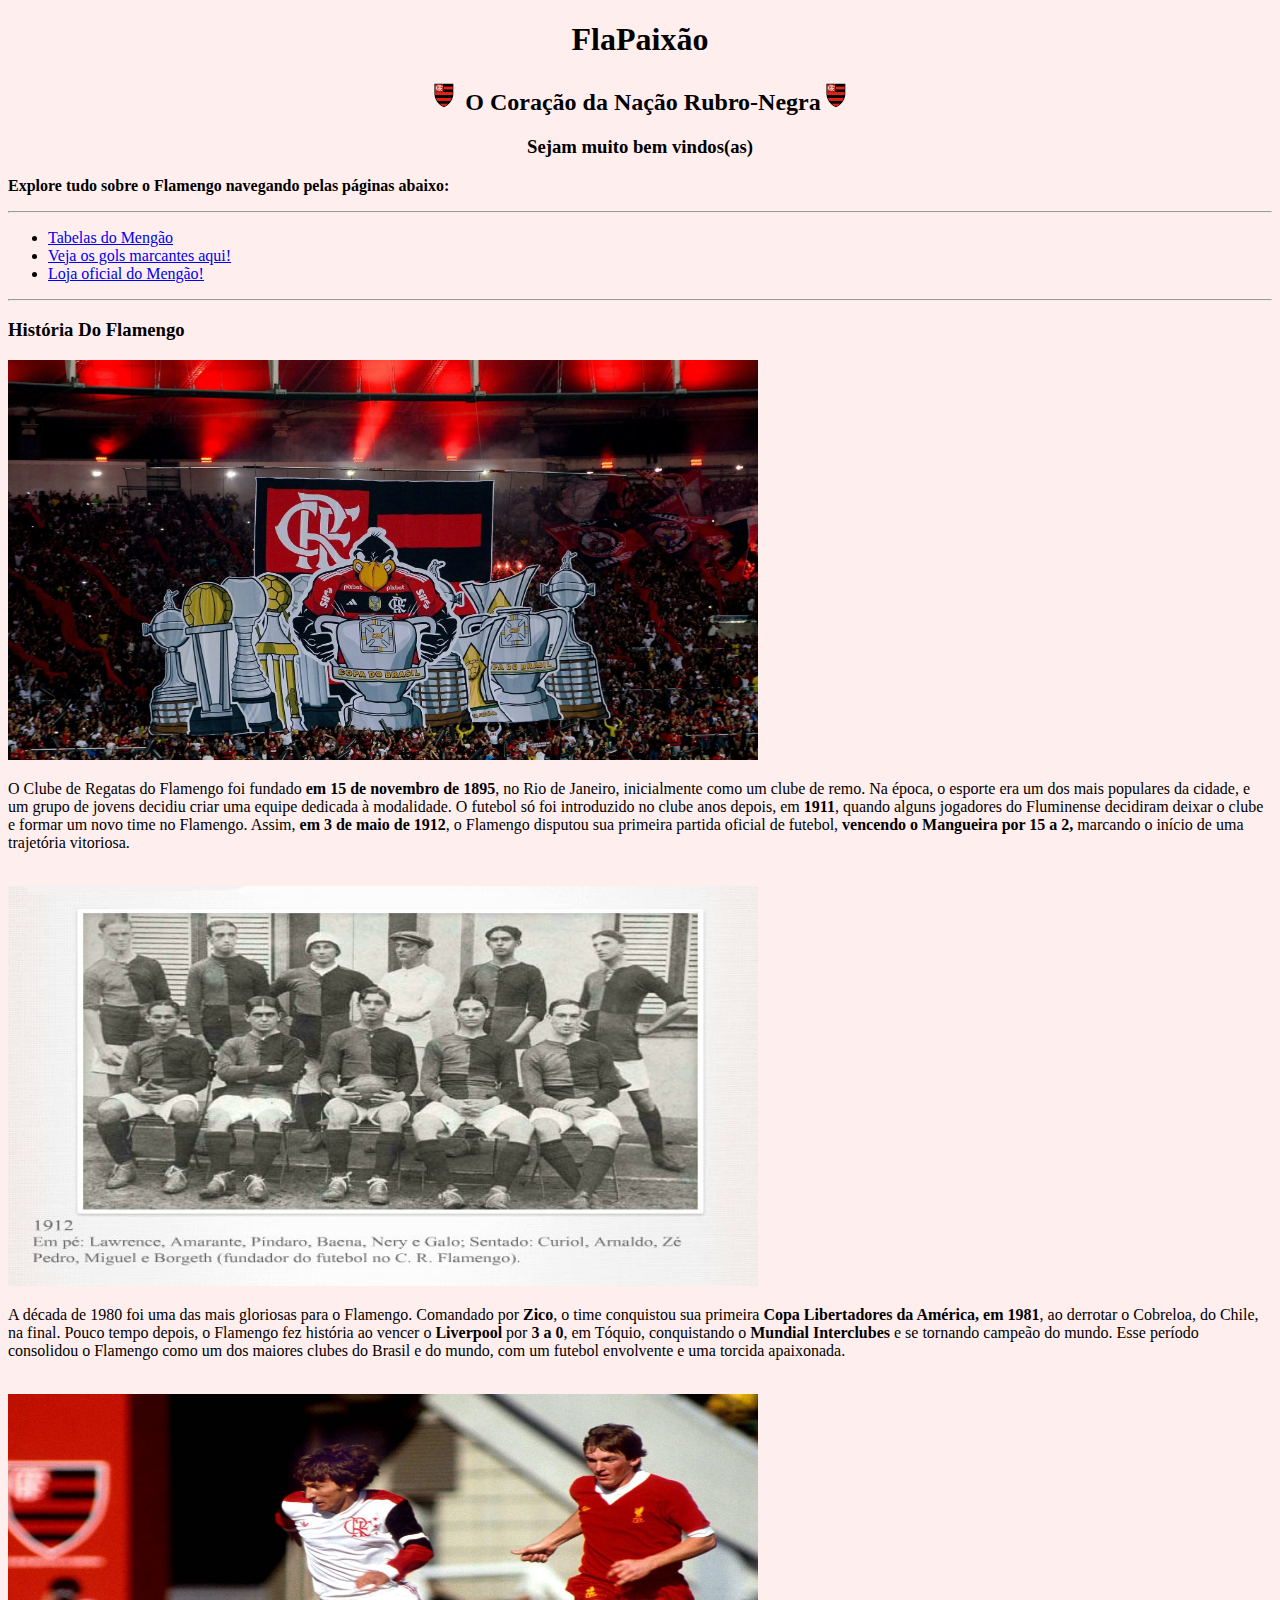
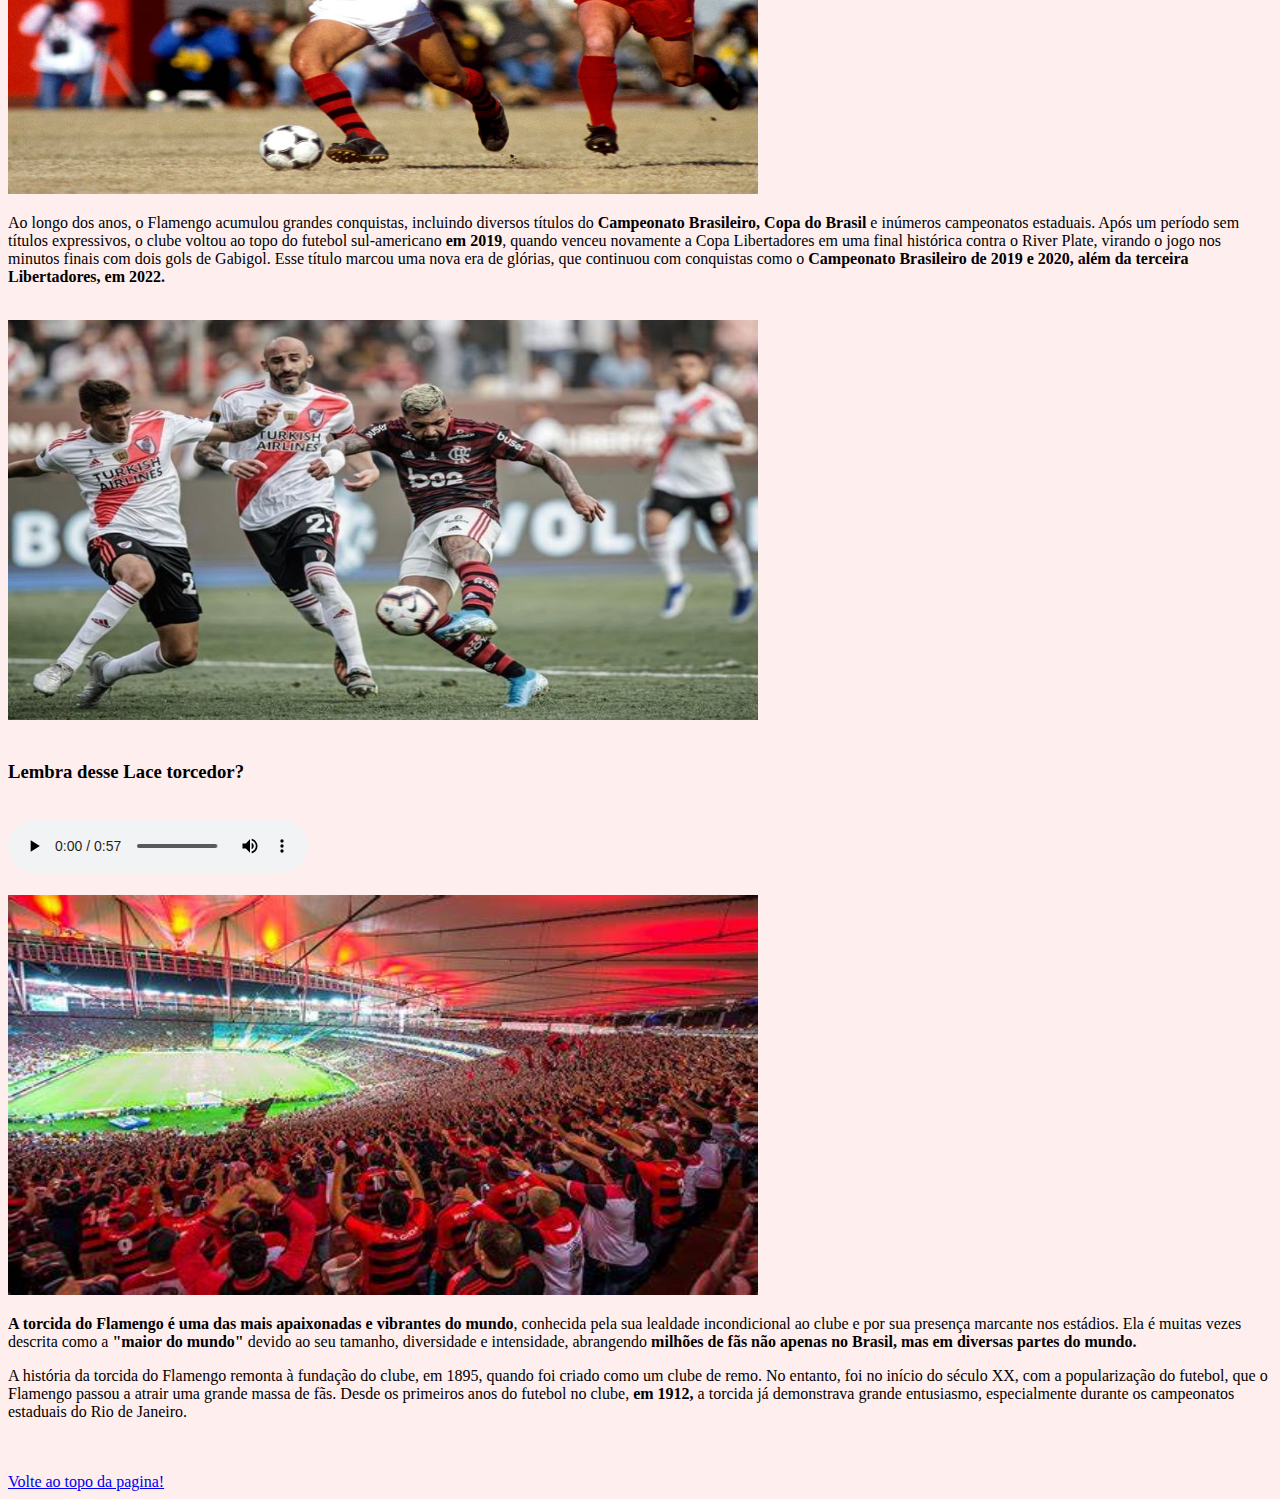
<file: Atividade 2/index.html>
<!DOCTYPE html>
<html lang="pt-br">
<head>

    <meta charset="UTF-8">
    <meta name="viewport" content="width=device-width, initial-scale=1.0">
   <title>FlaPaixão</title>
</head>

    <body style="background-color: rgb(255, 238, 238);">
        
<!--ANCORA-->
       <p id="topo"></p>
        <h1 align="center"> FlaPaixão    </h1>

        <h2 align="center" ><img src="icones/escudotst.png"width="30"> O Coração da Nação Rubro-Negra<img src="icones/escudotst.png"width="30"></h2>

            <h3 align="center" >Sejam muito bem vindos(as)</h3>

                <p ><b>Explore tudo sobre o Flamengo navegando pelas páginas abaixo:</b></p>

           

           <hr>
                <ul>

                <li><a href="Páginas/tabelas.html" >Tabelas do Mengão</a></li>
                <li>    <a href="Páginas/gols.html">Veja os gols marcantes aqui!</a></li>
                <li><a href="https://loja.flamengo.com.br/" target="_blank">Loja oficial do Mengão!</a></li>
                



            </ul>
                
           
            <hr>    

            <h3>História Do Flamengo</h3>
        <img src="imgts/mengudo.testes.webp" width="750" height="400">

            
            <p>O Clube de Regatas do Flamengo foi fundado <b>em 15 de novembro de 1895</b>, no Rio de Janeiro, inicialmente como um clube de remo. Na época, o esporte era um dos mais populares da cidade, e um grupo de jovens decidiu criar uma equipe dedicada à modalidade. O futebol só foi introduzido no clube anos depois, em <b>1911</b>, quando alguns jogadores do Fluminense decidiram deixar o clube e formar um novo time no Flamengo. Assim, <b>em 3 de maio de 1912</b>, o Flamengo disputou sua primeira partida oficial de futebol,<b> vencendo o Mangueira por 15 a 2,</b> marcando o início de uma trajetória vitoriosa.</p><br>

            <img src="imgts/crf.jpg" width="750" height="400" >

            <p>A década de 1980 foi uma das mais gloriosas para o Flamengo. Comandado por <strong>Zico</strong>, o time conquistou sua primeira <strong>Copa Libertadores da América, em 1981</strong>, ao derrotar o Cobreloa, do Chile, na final. Pouco tempo depois, o Flamengo fez história ao vencer o <b>Liverpool</b> por <b>3 a 0</b>, em Tóquio, conquistando o <b>Mundial Interclubes</b> e se tornando campeão do mundo. Esse período consolidou o Flamengo como um dos maiores clubes do Brasil e do mundo, com um futebol envolvente e uma torcida apaixonada.</p> <br>
            <img src="imgts/mundial81.jpg"width='750'height='400' >


            <p>Ao longo dos anos, o Flamengo acumulou grandes conquistas, incluindo diversos títulos do <b>Campeonato Brasileiro, Copa do Brasil</b> e inúmeros campeonatos estaduais. Após um período sem títulos expressivos, o clube voltou ao topo do futebol sul-americano <b>em 2019</b>, quando venceu novamente a <b></b>Copa Libertadores</b> em uma final histórica contra o River Plate, virando o jogo nos minutos finais com dois gols de Gabigol. Esse título marcou uma nova era de glórias, que continuou com conquistas como o <b>Campeonato Brasileiro de 2019 e 2020, além da terceira Libertadores, em 2022.</b></p><br>

            <img src="imgts/gabigol.jpg" width="750" height="400" > <br>

            <br>
            
<h3>Lembra desse Lace torcedor?</h3>
<br>
            <audio controls >
                <source src="audio/virada.mp3" type="audio/mpeg">

            </audio>
    <br>
    <br>

    <img src="imgts/torcida.jpg" width="750" height="400" > <br>

    <p><b>A torcida do Flamengo é uma das mais apaixonadas e vibrantes do mundo</b>, conhecida pela sua lealdade incondicional ao clube e por sua presença marcante nos estádios. Ela é muitas vezes descrita como a <b>"maior do mundo"</b> devido ao seu tamanho, diversidade e intensidade, abrangendo <strong>milhões de fãs não apenas no Brasil, mas em diversas partes do mundo.</strong><br></p>

        <p>A história da torcida do Flamengo remonta à fundação do clube, em 1895, quando foi criado como um clube de remo. No entanto, foi no início do século XX, com a popularização do futebol, que o Flamengo passou a atrair uma grande massa de fãs. Desde os primeiros anos do futebol no clube, <b>em 1912,</b> a torcida já demonstrava grande entusiasmo, especialmente durante os campeonatos estaduais do Rio de Janeiro.</p>

        <br>
        <br>

<!--ANCORA-->

            <a href="#topo">Volte ao topo da pagina!</a>
            
            
            
         

          




        </body>

            
                        
                
                
















    
</html>
</file>
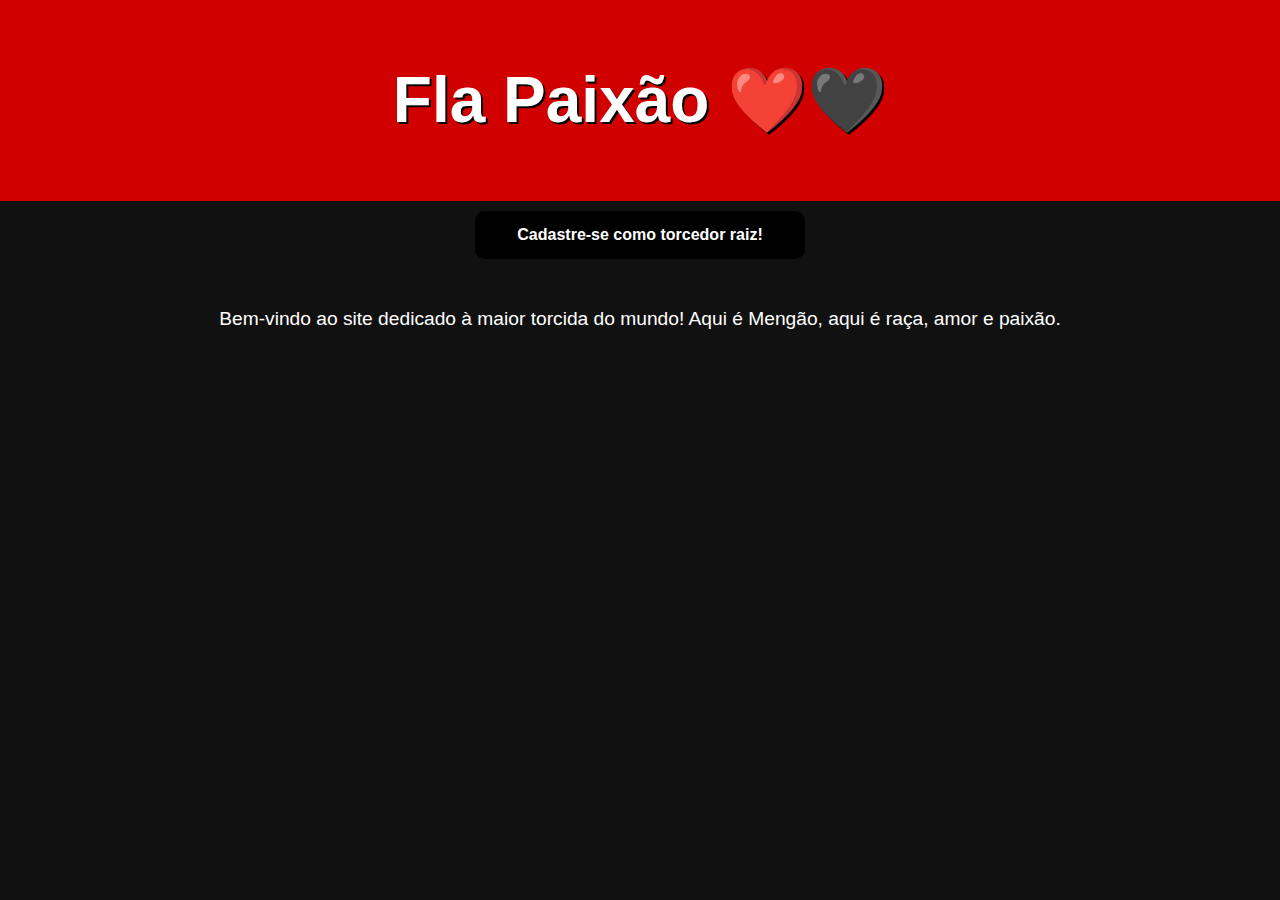
<file: Atividade 3/index.html>
<!DOCTYPE html>
<html lang="pt-br">
<head>
  <meta charset="UTF-8" />
  <title>Fla Paixão</title>
  <link rel="stylesheet" href="style.css" />
</head>
<body>
  <header>
    <h1>Fla Paixão ❤️🖤</h1>
  </header>

  <nav>
    <a href="formulario.html">Cadastre-se como torcedor raiz!</a>
  </nav>

  <section>
    <p>Bem-vindo ao site dedicado à maior torcida do mundo! Aqui é Mengão, aqui é raça, amor e paixão.</p>
  </section>
</body>
</html>
</file>
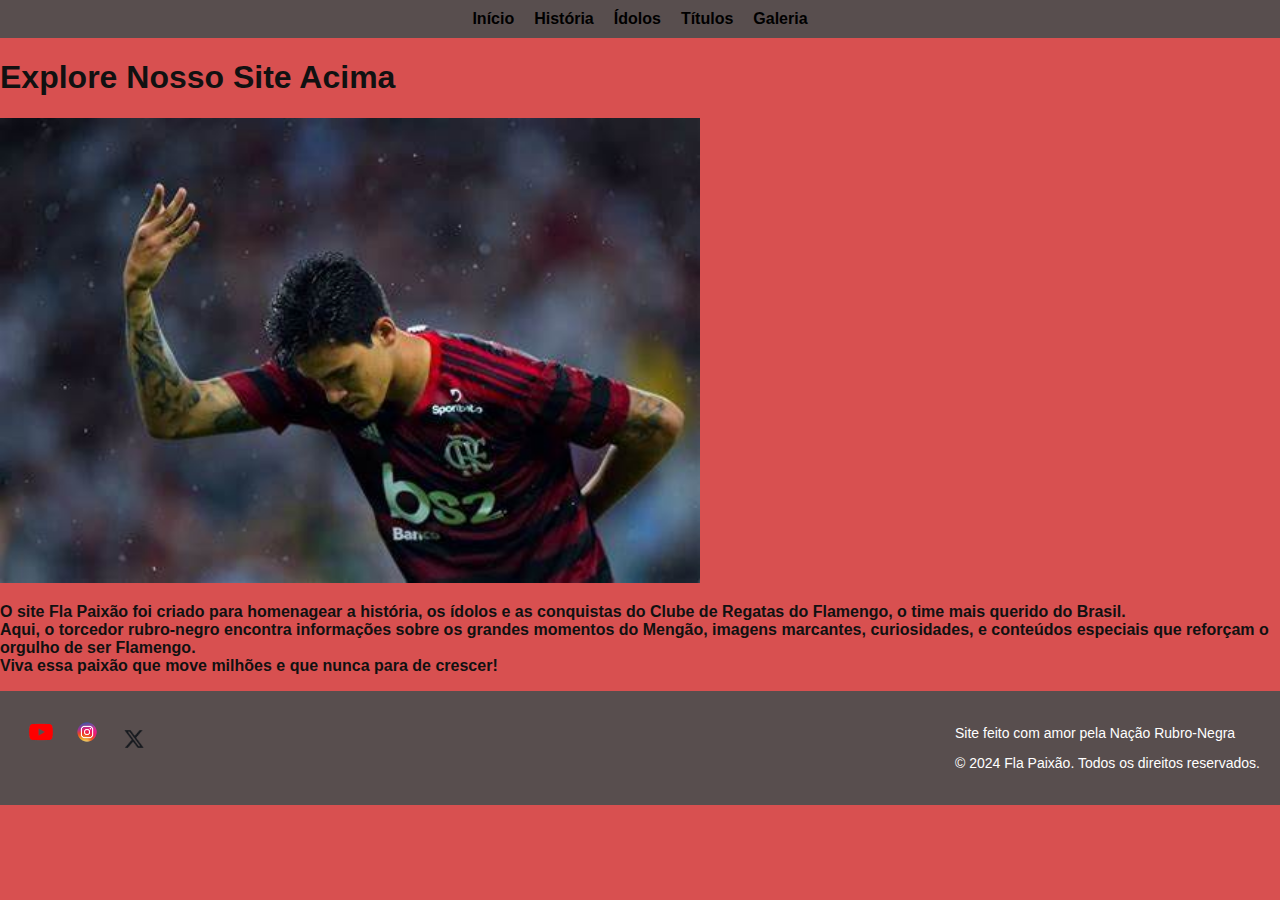
<file: Atividade 4/index.html>
<!DOCTYPE html>
<html lang="pt-BR">
<head>
    <meta charset="UTF-8">
    <meta name="viewport" content="width=device-width, initial-scale=1.0">
    <title>Fla Paixão – Orgulho Rubro-Negro</title>
    <link rel="stylesheet" href="style.css">
    
</head>
<body>
    <header>
        <nav>
            <ul>
                <li><a href="index.html">Início</a></li>
                <li><a href="pag1.html">História</a></li>
                <li><a href="pag2.html">Ídolos</a></li>
                <li><a href="pag3.html">Títulos</a></li>
                <li><a href="pag4.html">Galeria</a></li>
            </ul>
        </nav>
    </header>
    <h1 >Explore Nosso Site Acima</h1>
    <main>
        <section class="banner">
            <!-- Substitua pela imagem principal do Flamengo -->
            <img  src="img/pedro.jpg" width="700" alt="Torcida do Flamengo">
        </section>
    </main>
    <p class=><B>O site Fla Paixão foi criado para homenagear a história, os ídolos e as conquistas do Clube de Regatas do Flamengo, o time mais querido do Brasil.<br> Aqui, o torcedor rubro-negro encontra informações sobre os grandes momentos do Mengão, imagens marcantes, curiosidades, e conteúdos especiais que reforçam o orgulho de ser Flamengo.<br> Viva essa paixão que move milhões e que nunca para de crescer!</B></p>

    

    <footer>
        <div class="social-icons">
            <a href="https://youtube.com/@flamengo?si=WYhWL9W-XgJPuCef"><img src="icon/iconyt.png" width="20" alt="YouTube"></a>

            <a href="https://www.instagram.com/flamengo?utm_source=ig_web_button_share_sheet&igsh=ZDNlZDc0MzIxNw=="><img src="icon/instasf.webp"width="20" alt="Instagram"></a>

            <a href="https://x.com/Flamengo"><img src="icon/iconX.png" width="20" alt="Twitter"></a>
        
        </div>
        <div class="info">
            <p>Site feito com amor pela Nação Rubro-Negra</p>
            <p>&copy; 2024 Fla Paixão. Todos os direitos reservados.</p>
        </div>
    </footer>
</body>
</html>
</file>
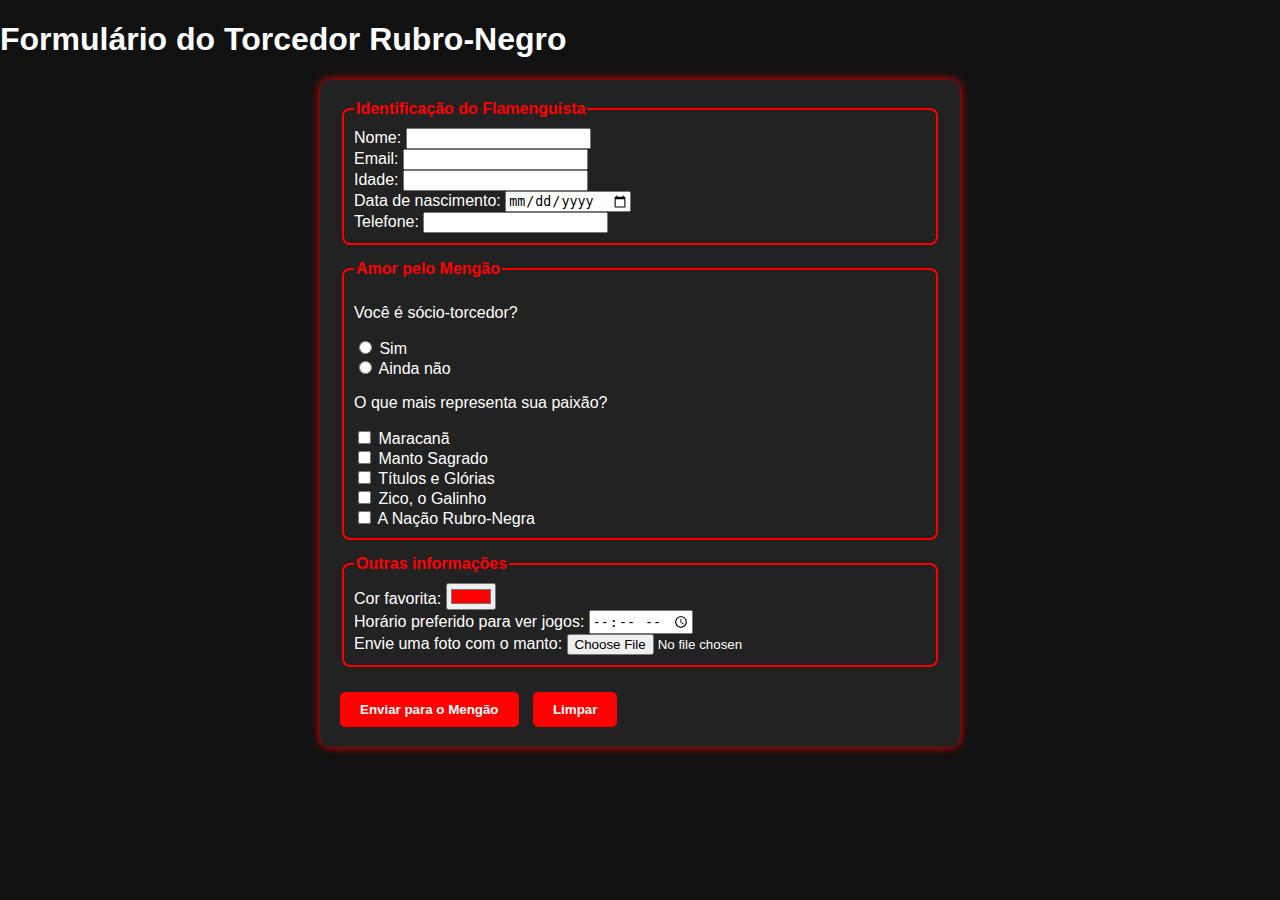
<file: Atividade 3/formulario.html>
<!DOCTYPE html>
<html lang="pt-br">
<head>
  <meta charset="UTF-8" />
  <title>Cadastro Rubro-Negro</title>
  <link rel="stylesheet" href="style.css" />
</head>
<body>
  <h1>Formulário do Torcedor Rubro-Negro</h1>
  <form action="#" method="post">
    <fieldset>
      <legend>Identificação do Flamenguista</legend>

      <label>Nome: <input type="text" name="nome" required /></label><br />
      <label>Email: <input type="email" name="email" required /></label><br />
      <label>Idade: <input type="number" name="idade" min="0" /></label><br />
      <label>Data de nascimento: <input type="date" name="data_nascimento" /></label><br />
      <label>Telefone: <input type="tel" name="telefone" /></label><br />
    </fieldset>

    <fieldset>
      <legend>Amor pelo Mengão</legend>

      <p>Você é sócio-torcedor?</p>
      <label><input type="radio" name="socio" value="sim" required /> Sim</label><br />
      <label><input type="radio" name="socio" value="nao" /> Ainda não</label><br />

      <p>O que mais representa sua paixão?</p>
      <label><input type="checkbox" name="paixao" value="maracana" required /> Maracanã</label><br />
      <label><input type="checkbox" name="paixao" value="mantofla" /> Manto Sagrado</label><br />
      <label><input type="checkbox" name="paixao" value="titulos" /> Títulos e Glórias</label><br />
      <label><input type="checkbox" name="paixao" value="zico" /> Zico, o Galinho</label><br />
      <label><input type="checkbox" name="paixao" value="nacao" /> A Nação Rubro-Negra</label><br />
    </fieldset>

    <fieldset>
      <legend>Outras informações</legend>

      <label>Cor favorita: <input type="color" name="cor" value="#ff0000" /></label><br />
      <label>Horário preferido para ver jogos: <input type="time" name="horario" /></label><br />
      <label>Envie uma foto com o manto: <input type="file" name="foto" /></label><br />
    </fieldset>

    <input type="submit" value="Enviar para o Mengão" />
    <input type="reset" value="Limpar" />
  </form>
</body>
</html>
</file>
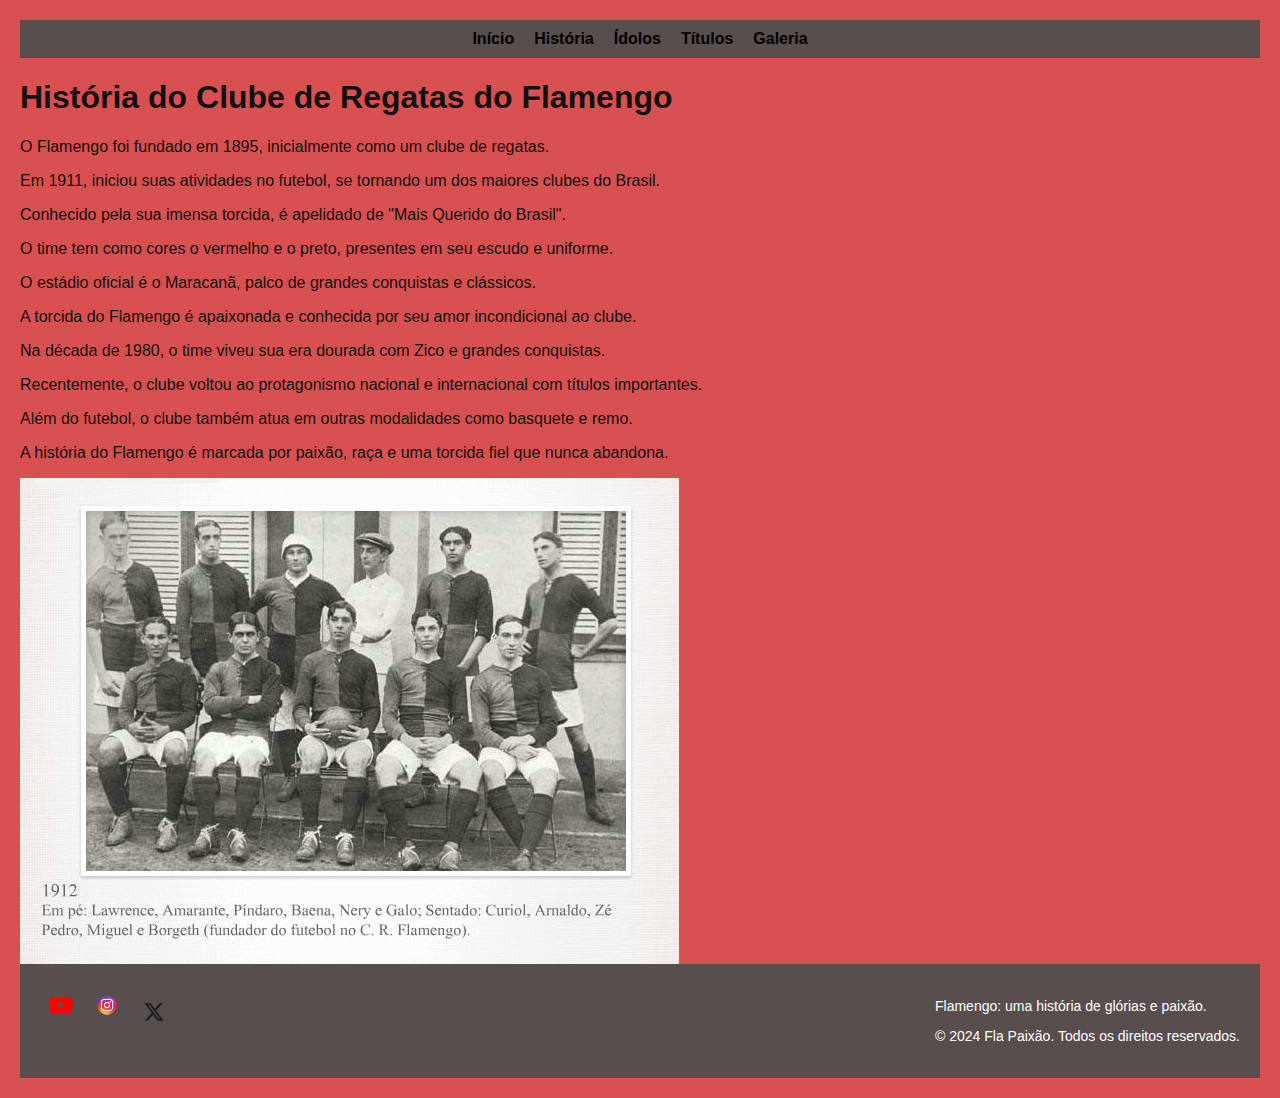
<file: Atividade 4/pag1.html>
<!DOCTYPE html>
<html lang="pt-BR">
<head>
    <meta charset="UTF-8">
    <meta name="viewport" content="width=device-width, initial-scale=1.0">
    <title>História - Fla Paixão</title>
    <link rel="stylesheet" href="style.css">
</head>
<body class="pagina1">
    <header>
        <nav>
            <ul>
                <li><a href="index.html">Início</a></li>
                <li><a href="pag1.html">História</a></li>
                <li><a href="pag2.html">Ídolos</a></li>
                <li><a href="pag3.html">Títulos</a></li>
                <li><a href="pag4.html">Galeria</a></li>
            </ul>
        </nav>
    </header>

    <main>
        <h1>História do Clube de Regatas do Flamengo</h1>
        <p>O Flamengo foi fundado em 1895, inicialmente como um clube de regatas.</p>
        <p>Em 1911, iniciou suas atividades no futebol, se tornando um dos maiores clubes do Brasil.</p>
        <p>Conhecido pela sua imensa torcida, é apelidado de "Mais Querido do Brasil".</p>
        <p>O time tem como cores o vermelho e o preto, presentes em seu escudo e uniforme.</p>
        <p>O estádio oficial é o Maracanã, palco de grandes conquistas e clássicos.</p>
        <p>A torcida do Flamengo é apaixonada e conhecida por seu amor incondicional ao clube.</p>
        <p>Na década de 1980, o time viveu sua era dourada com Zico e grandes conquistas.</p>
        <p>Recentemente, o clube voltou ao protagonismo nacional e internacional com títulos importantes.</p>
        <p>Além do futebol, o clube também atua em outras modalidades como basquete e remo.</p>
        <p>A história do Flamengo é marcada por paixão, raça e uma torcida fiel que nunca abandona.</p>
        
        <img src="img/crf.jpg" align="center" >
    </main>

    <footer>
        <div class="social-icons">
            <a href="https://youtube.com/@flamengo?si=WYhWL9W-XgJPuCef"><img src="icon/iconyt.png" alt="YouTube"></a>

            <a href="https://www.instagram.com/flamengo?utm_source=ig_web_button_share_sheet&igsh=ZDNlZDc0MzIxNw=="><img src="icon/instasf.webp" alt="Instagram"></a>

            <a href="https://x.com/Flamengo"><img src="icon/iconX.png" alt="Twitter"></a>
            
        </div>
        <div class="info">
            <p>Flamengo: uma história de glórias e paixão.</p>
            <p>&copy; 2024 Fla Paixão. Todos os direitos reservados.</p>
        </div>
    </footer>
</body>
</html>
</file>
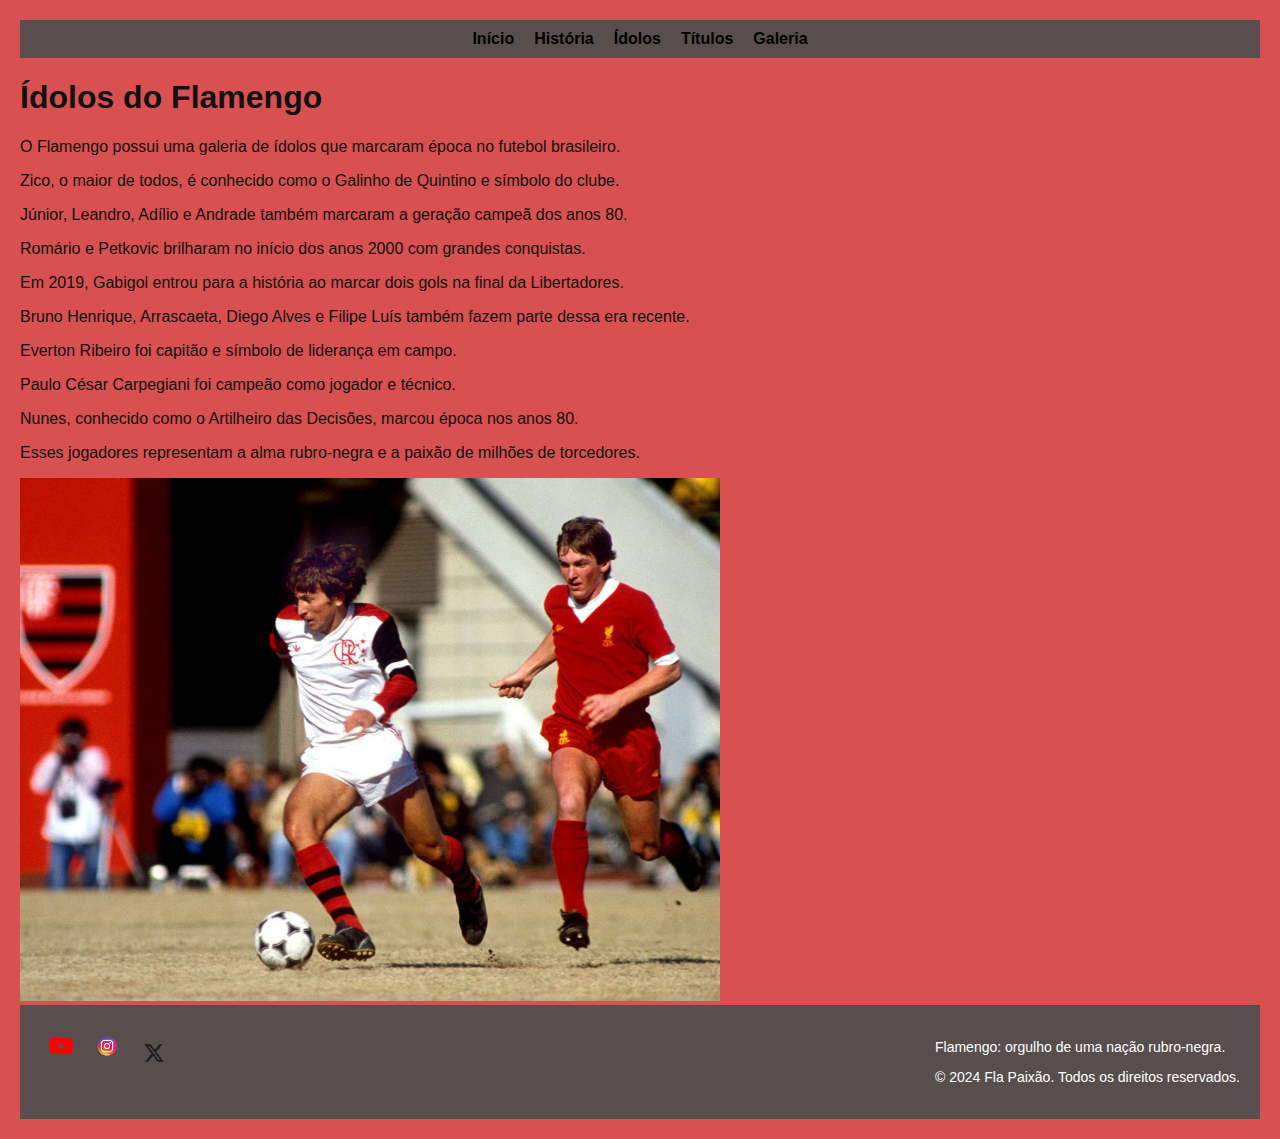
<file: Atividade 4/pag2.html>
<!-- Arquivo: pagina2.html -->
<!DOCTYPE html>
<html lang="pt-BR">
<head>
    <meta charset="UTF-8">
    <meta name="viewport" content="width=device-width, initial-scale=1.0">
    <title>Ídolos - Fla Paixão</title>
    <link rel="stylesheet" href="style.css">
</head>
<body class="pagina2">
    <header>
        <nav>
            <ul>
                <li><a href="index.html">Início</a></li>
                <li><a href="pag1.html">História</a></li>
                <li><a href="pag2.html">Ídolos</a></li>
                <li><a href="pag3.html">Títulos</a></li>
                <li><a href="pag4.html">Galeria</a></li>
            </ul>
        </nav>
    </header>

    <main>
        <h1>Ídolos do Flamengo</h1>
        <p>O Flamengo possui uma galeria de ídolos que marcaram época no futebol brasileiro.</p>
        <p>Zico, o maior de todos, é conhecido como o Galinho de Quintino e símbolo do clube.</p>
        <p>Júnior, Leandro, Adílio e Andrade também marcaram a geração campeã dos anos 80.</p>
        <p>Romário e Petkovic brilharam no início dos anos 2000 com grandes conquistas.</p>
        <p>Em 2019, Gabigol entrou para a história ao marcar dois gols na final da Libertadores.</p>
        <p>Bruno Henrique, Arrascaeta, Diego Alves e Filipe Luís também fazem parte dessa era recente.</p>
        <p>Everton Ribeiro foi capitão e símbolo de liderança em campo.</p>
        <p>Paulo César Carpegiani foi campeão como jogador e técnico.</p>
        <p>Nunes, conhecido como o Artilheiro das Decisões, marcou época nos anos 80.</p>
        <p>Esses jogadores representam a alma rubro-negra e a paixão de milhões de torcedores.</p>
        
        <img src='./img/mundial81.jpg'width="700px" alt="Ídolos do Flamengo">
    </main>

    <footer>
        <div class="social-icons">
            <a href="https://youtube.com/@flamengo?si=WYhWL9W-XgJPuCef"><img src="icon/iconyt.png" alt="YouTube"></a>

            <a href="https://www.instagram.com/flamengo?utm_source=ig_web_button_share_sheet&igsh=ZDNlZDc0MzIxNw=="><img src="icon/instasf.webp" alt="Instagram"></a>

            <a href="https://x.com/Flamengo"><img src="icon/iconX.png" alt="Twitter"></a>
            
        </div>
        <div class="info">
            <p>Flamengo: orgulho de uma nação rubro-negra.</p>
            <p>&copy; 2024 Fla Paixão. Todos os direitos reservados.</p>
        </div>
    </footer>
</body>
</html>
</file>
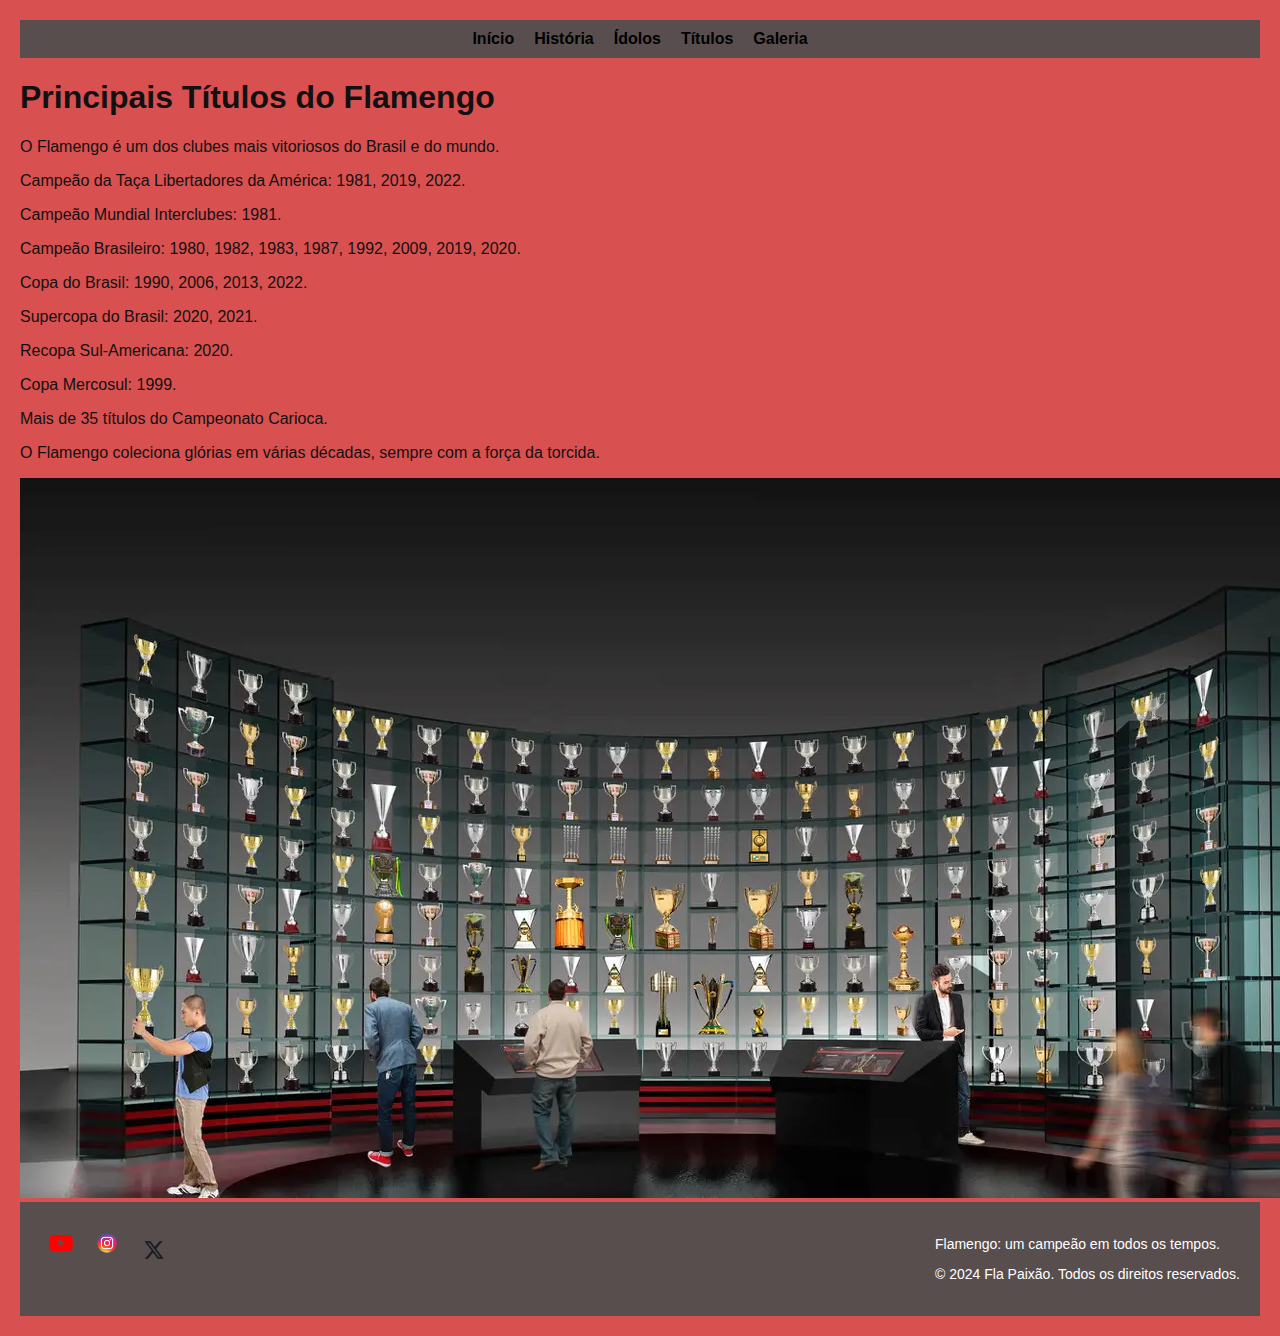
<file: Atividade 4/pag3.html>
<!DOCTYPE html>
<html lang="pt-BR">
<head>
    <meta charset="UTF-8">
    <meta name="viewport" content="width=device-width, initial-scale=1.0">
    <title>Títulos - Fla Paixão</title>
    <link rel="stylesheet" href="style.css">
</head>
<body class="pagina3">
    <header>
        <nav>
            <ul>
                <li><a href="index.html">Início</a></li>
                <li><a href="pag1.html">História</a></li>
                <li><a href="pag2.html">Ídolos</a></li>
                <li><a href="pag3.html">Títulos</a></li>
                <li><a href="pag4.html">Galeria</a></li>
            </ul>
        </nav>
    </header>

    <main>
        <h1>Principais Títulos do Flamengo</h1>
        <p>O Flamengo é um dos clubes mais vitoriosos do Brasil e do mundo.</p>
        <p>Campeão da Taça Libertadores da América: 1981, 2019, 2022.</p>
        <p>Campeão Mundial Interclubes: 1981.</p>
        <p>Campeão Brasileiro: 1980, 1982, 1983, 1987, 1992, 2009, 2019, 2020.</p>
        <p>Copa do Brasil: 1990, 2006, 2013, 2022.</p>
        <p>Supercopa do Brasil: 2020, 2021.</p>
        <p>Recopa Sul-Americana: 2020.</p>
        <p>Copa Mercosul: 1999.</p>
        <p>Mais de 35 títulos do Campeonato Carioca.</p>
        <p>O Flamengo coleciona glórias em várias décadas, sempre com a força da torcida.</p>
        <!-- Substitua por imagem de taças/troféus -->
        <img src="img/titulos.webp" alt="Troféus do Flamengo">
    </main>

    <footer>
        <div class="social-icons">
            <a href="https://youtube.com/@flamengo?si=ETKC7BQOTXDfQfBq"><img src="icon/iconyt.png" alt="YouTube"></a>

            <a href="https://www.instagram.com/flamengo?utm_source=ig_web_button_share_sheet&igsh=ZDNlZDc0MzIxNw=="
            ><img src="icon/instasf.webp" alt="Instagram"></a>

            <a href="https://x.com/Flamengo"><img src="icon/iconX.png" alt="Twitter"></a>
            
        </div>
        <div class="info">
            <p>Flamengo: um campeão em todos os tempos.</p>
            <p>&copy; 2024 Fla Paixão. Todos os direitos reservados.</p>
        </div>
    </footer>
</body>
</html>
</file>
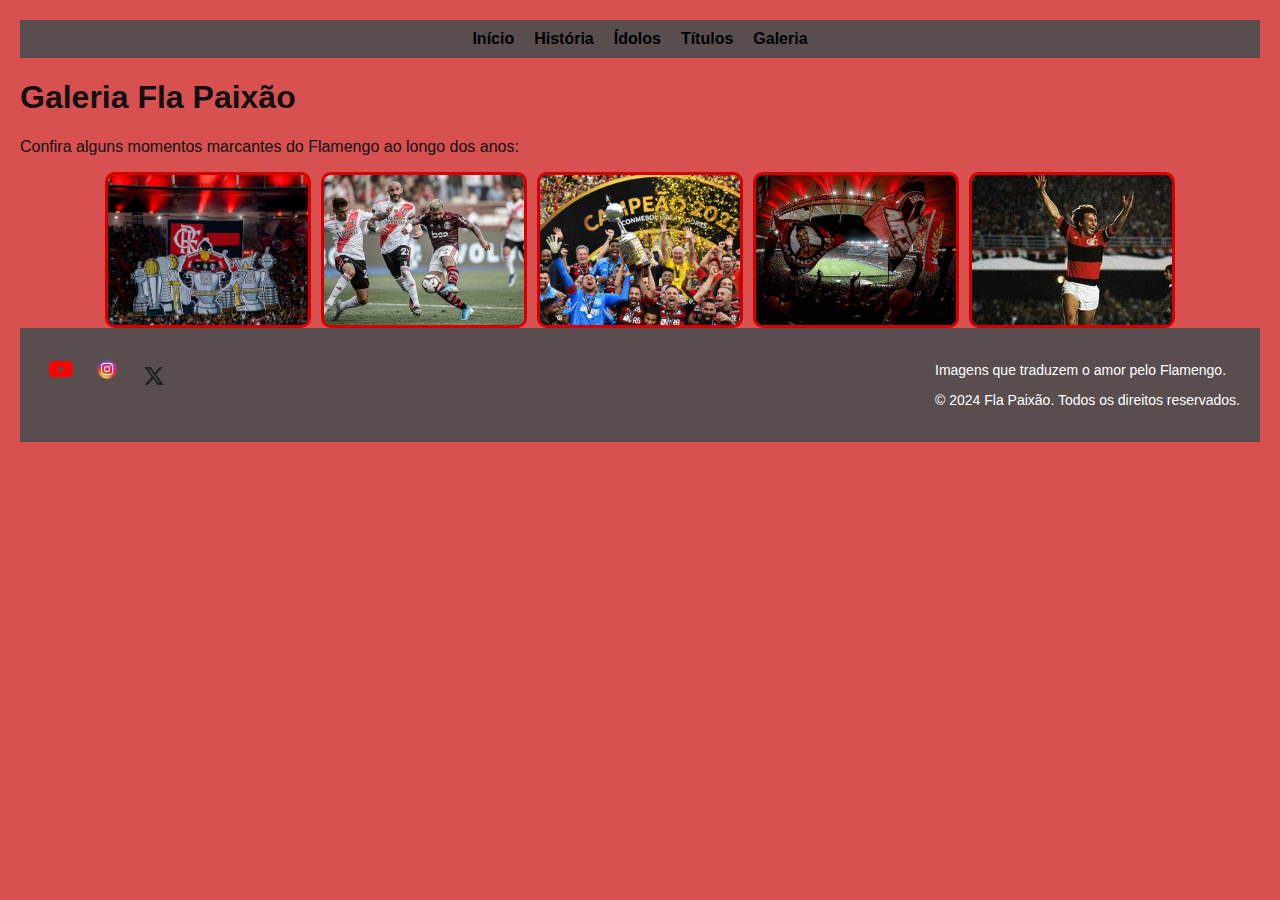
<file: Atividade 4/pag4.html>
<!DOCTYPE html>
<html lang="pt-BR">
<head>
    <meta charset="UTF-8">
    <meta name="viewport" content="width=device-width, initial-scale=1.0">
    <title>Galeria - Fla Paixão</title>
    <link rel="stylesheet" href="style.css">
</head>
<body class="pagina4">
    <header>
        <nav>
            <ul>
                <li><a href="index.html">Início</a></li>
                <li><a href="pag1.html">História</a></li>
                <li><a href="pag2.html">Ídolos</a></li>
                <li><a href="pag3.html">Títulos</a></li>
                <li><a href="pag4.html">Galeria</a></li>
            </ul>
        </nav>
    </header>

    <main>
        <h1>Galeria Fla Paixão</h1>
        <p>Confira alguns momentos marcantes do Flamengo ao longo dos anos:</p>

        <!-- Substitua pelas suas imagens preferidas do Flamengo -->
        <div class="galeria">
            <img src="img/mengudo.testes.webp" alt="Imagem da Torcida do Flamengo">
            <img src="img/gabigol.jpg" alt="Jogadores comemorando um gol">
            <img src="img/campeao.jpg" alt="Time campeão da Libertadores">
            <img src="img/maraca.jpg" alt="Estádio Maracanã em dia de jogo">
            <img src="img/zico10.jpg" alt="Zico em campo com a camisa 10">
        </div>
    </main>


    <footer>
        <div class="social-icons">
            <a href="https://youtube.com/@flamengo?si=WYhWL9W-XgJPuCef"><img src="icon/iconyt.png" alt="YouTube"></a>

            <a href="https://www.instagram.com/flamengo?utm_source=ig_web_button_share_sheet&igsh=ZDNlZDc0MzIxNw=="><img src="icon/instasf.webp" alt="Instagram"></a>
            
            <a href="https://x.com/Flamengo"><img src="icon/iconX.png" alt="Twitter"></a>

        </div>
        <div class="info">
            <p>Imagens que traduzem o amor pelo Flamengo.</p>
            <p>&copy; 2024 Fla Paixão. Todos os direitos reservados.</p>
        </div>
    </footer>
</body>
</html>
</file>
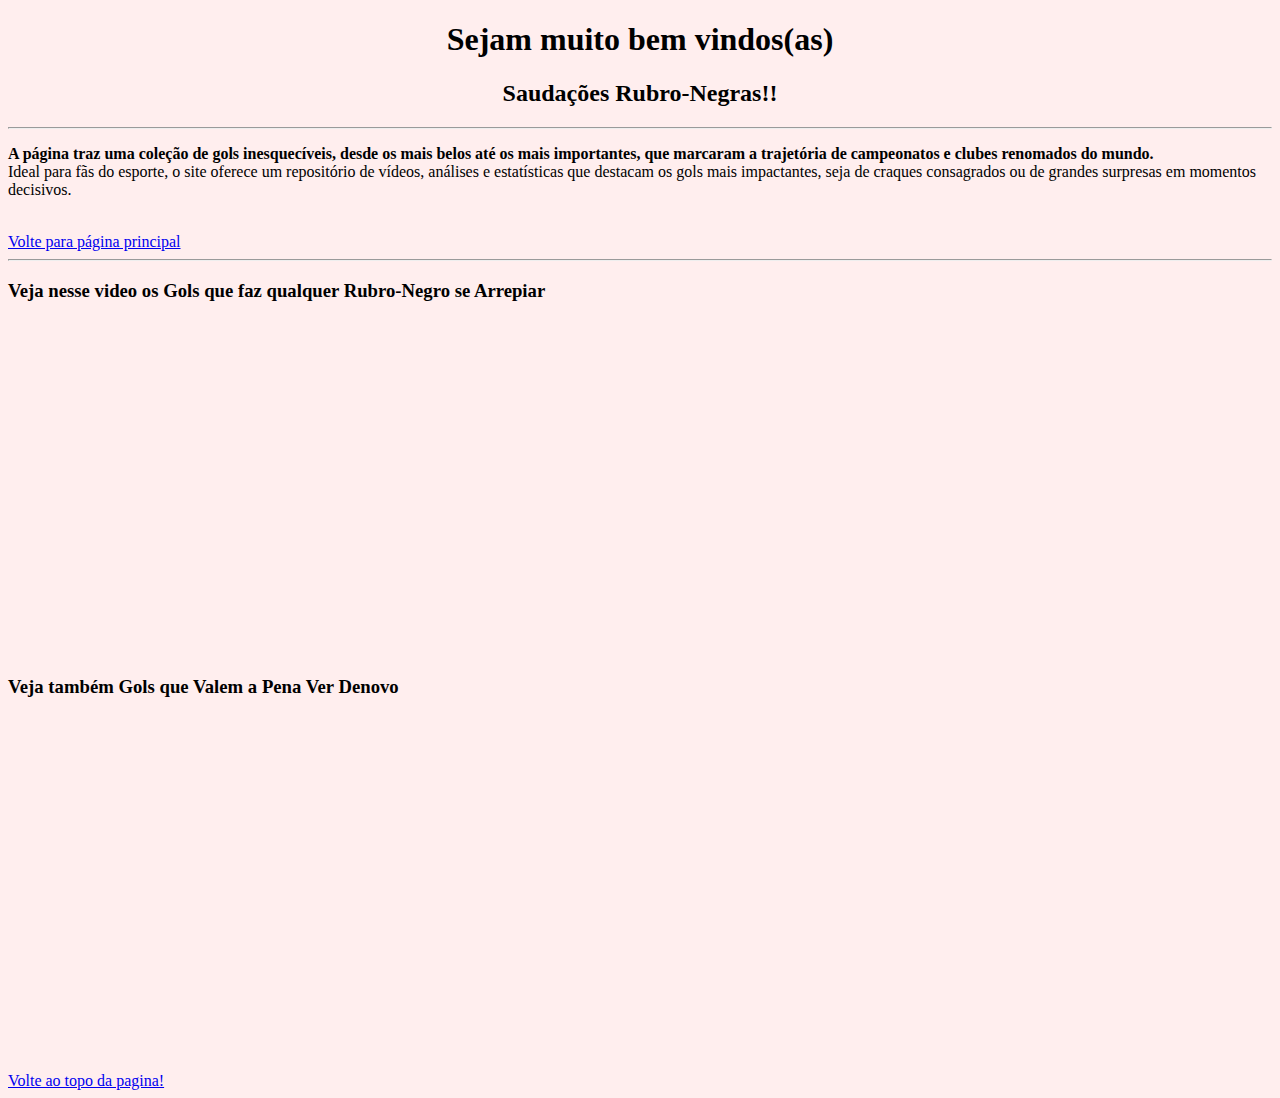
<file: Atividade 2/Páginas/gols.html>
<!DOCTYPE html>
<html>
<head>
    <meta charset="UTF-8">
    <meta name="viewport" content="width=device-width, initial-scale=1.0">
    <title>Gols marcantes</title>
</head>
<body style="background-color: rgb(255, 238, 238);">
            <p id="topo"></p>
            <h1 align="center">Sejam muito bem vindos(as) </h1><!--Titulo principal-->
            <h2 align=" center "> Saudações Rubro-Negras!!</h2><!--Subtitulo-->
         
        <hr>
       <p> <strong>A página traz uma coleção de gols inesquecíveis, desde os mais belos até os mais importantes, que marcaram a trajetória de campeonatos e clubes renomados do mundo.</strong><br> Ideal para fãs do esporte, o site oferece um repositório de vídeos, análises e estatísticas que destacam os gols mais impactantes, seja de craques consagrados ou de grandes surpresas em momentos decisivos.</p>  <br>
       
       <a href='../index.html'>Volte para página principal</a>
       <hr>

       <h3>Veja nesse video os Gols que faz qualquer Rubro-Negro se Arrepiar</h3>
       <br>

       <iframe width="560" height="315" src="https://www.youtube.com/embed/QRCFWAAT6SY?si=KZbJN2LsHioWzCkW" title="YouTube video player" frameborder="0" allow="accelerometer; autoplay; clipboard-write; encrypted-media; gyroscope; picture-in-picture; web-share" referrerpolicy="strict-origin-when-cross-origin" allowfullscreen></iframe>
<br>
       <h3>Veja também Gols que Valem a Pena Ver Denovo</h3>
       <br>

       <iframe width="560" height="315" src="https://www.youtube.com/embed/bXgXLHT5eco?si=2l3jkR-jMHn35eR2" title="YouTube video player" frameborder="0" allow="accelerometer; autoplay; clipboard-write; encrypted-media; gyroscope; picture-in-picture; web-share" referrerpolicy="strict-origin-when-cross-origin" allowfullscreen></iframe>
       <br>
       <br>

<a href="#topo">Volte ao topo da pagina!</a>







        </body>
</html>
</file>
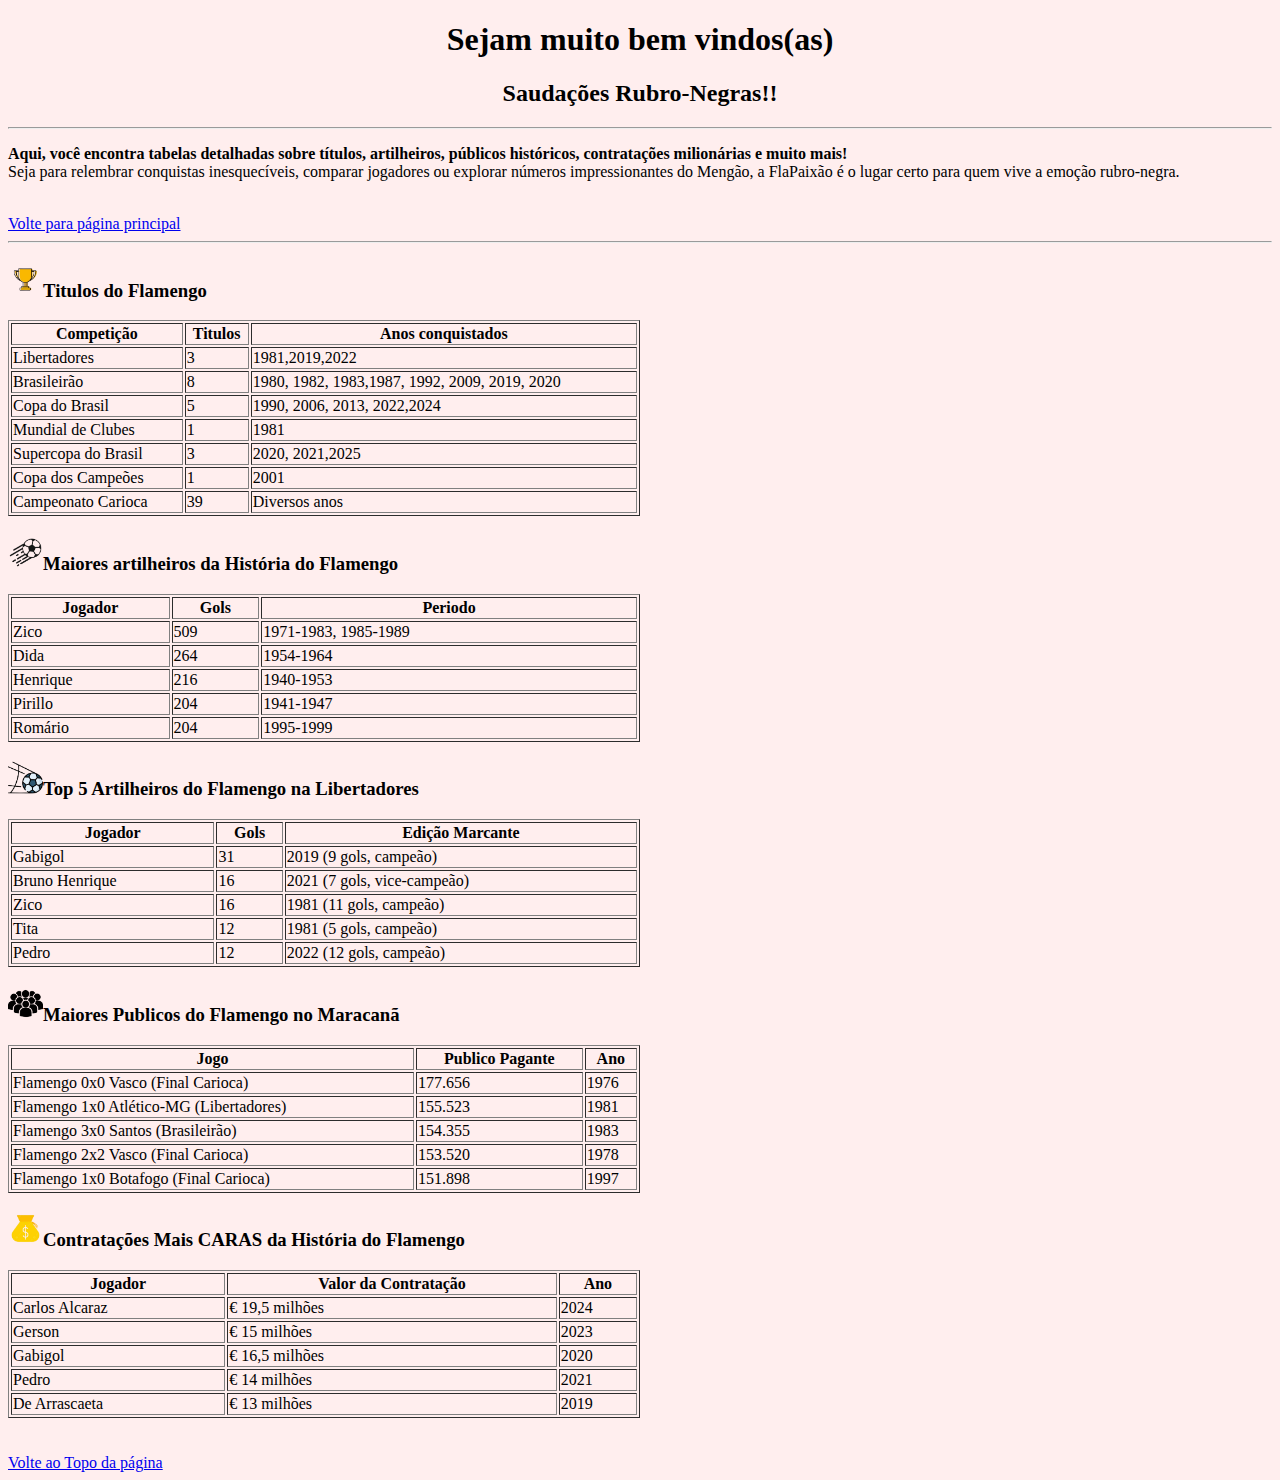
<file: Atividade 2/Páginas/tabelas.html>
<!DOCTYPE html>
<html lang="pt br">
    <head>
        <meta charset="UTF-8">
        <meta name="viewport" content="width=device-width, initial-scale=1.0">

        <title>Tabelas</title>

     <body style="background-color: rgb(255, 238, 238);">
        <!--ANCORA-->
        <p id="topo"></p>
        <h1 align="center">Sejam muito bem vindos(as) </h1><!--Titulo principal-->
        <h2 align=" center "> Saudações Rubro-Negras!!</h2><!--Subtitulo-->
        
        <hr>
        <p > <strong>Aqui, você encontra tabelas detalhadas sobre títulos, artilheiros, públicos históricos, contratações milionárias e muito mais!</strong><br>

            Seja para relembrar conquistas inesquecíveis, comparar jogadores ou explorar números impressionantes do Mengão, a FlaPaixão é o lugar certo para quem vive a emoção rubro-negra.</p><br>

            <!--LINKS-->
            <a href='../index.html'>Volte para página principal</a>

        <hr>
<!--TABELAA 1-->
            <h3><img src='../icones/taça.png' width="35">Titulos do Flamengo</h3>
            <table width="50%" border="1"> 
                    <tr>
                        <th>Competição</th>
                        <th>Titulos</th>
                        <th>Anos conquistados</th>

                    </tr>
                  <tr>
                      <td>Libertadores</td>
                      <td>    3    </td>
                      <td>1981,2019,2022</td>
                  </tr>  
                    <tr>
                        <td>Brasileirão	</td>
                        <td>8</td>
                        <td>	1980, 1982, 1983,1987, 1992, 2009, 2019, 2020</td>
                    </tr>
                        <tr>
                            <td>Copa do Brasil	</td>
                            <td>5	</td>
                            <td>1990, 2006, 2013, 2022,2024</td>
                        </tr>
                            <tr>
                                <td>Mundial de Clubes</td>
                                <td>	1	</td>
                                <td>1981</td>
                            </tr>
                    <tr>
                        <td>Supercopa do Brasil	</td>
                        <td>3	</td>
                        <td>2020, 2021,2025</td>
                    </tr>        
                  <tr>
                    <td>Copa dos Campeões	</td>
                    <td>1	</td>
                    <td>2001</td>
                  </tr> 

                    <tr>
                        <td>Campeonato Carioca	</td>
                        <td>39	</td>
                        <td>Diversos anos</td>

                    </tr>

                


            </table>

            <!--TABELA 2-->
<h3><img src='../icones/bola.png' width="35">Maiores artilheiros da História do Flamengo</h3> 

            <table width="50%" border="1">
                <tr>
                    <th>Jogador</th>
                    <th>Gols</th>
                    <th>Periodo</th>
                </tr>
                    <tr>
                        <td>Zico	</td>
                        <td>509	</td>
                        <td>1971-1983, 1985-1989</td>
                    </tr>
                <tr>
                    <td>Dida	</td>
                    <td>264	</td>
                    <td>1954-1964</td>
                </tr>    
                    <tr>
                        <td>Henrique	</td>
                        <td>216	</td>
                        <td>1940-1953</td>
                    </tr> 
                <tr>
                    <td>Pirillo	</td>
                    <td>204	</td>
                    <td>1941-1947</td>
                </tr>       
                    <tr>
                        <td>Romário	</td>
                        <td>204	</td>
                        <td>1995-1999</td>
                    </tr>
               
            </table>     
        <!--TABELA 3--> 
        <h3><img src='../icones/gol.png' width="35">Top 5 Artilheiros do Flamengo na Libertadores</h3>
        
        <table width="50%" border="1">
            <tr>
                <th>Jogador</th>
                <th>Gols</th>
                <th>Edição Marcante</th>
            
            </tr>
                <tr>
                    <td>Gabigol	</td>
                    <td>31	</td>
                    <td>2019 (9 gols, campeão)</td>
                </tr>
             <tr>
                <td>Bruno Henrique	</td>
                <td>16	</td>
                <td>2021 (7 gols, vice-campeão)</td>
             </tr>   
                <tr>
                    <td>Zico	</td>
                    <td>16	</td>
                    <td>1981 (11 gols, campeão)</td>
                </tr>
              <tr>
                <td>Tita	</td>
                <td>12	</td>
                <td>1981 (5 gols, campeão)</td>
              </tr>  
            <tr>
                <td>Pedro</td>
                <td>	12	</td>
                <td>2022 (12 gols, campeão)</td>
            </tr>  
        </table>   

        <!--TABELA 4-->
        <h3><img src='../icones/pessoas.png' width="35">Maiores Publicos do Flamengo no Maracanã</h3>
        
        <table width="50%" border="1">

            <tr>
                <th>Jogo</th>
                <th>Publico Pagante</th>
                <th>Ano</th>
            </tr>
          <tr>
            <td>Flamengo 0x0 Vasco (Final Carioca)</td>
            <td>	177.656	</td>
            <td>1976</td>

          </tr>  
            <tr>
                <td>Flamengo 1x0 Atlético-MG (Libertadores)	</td>
                <td>155.523</td>
                <td>	1981</td>
            </tr>
        <tr>
            <td>Flamengo 3x0 Santos (Brasileirão)	</td>
            <td>154.355	</td>
            <td>1983</td>
        </tr> 
            <tr>
                <td>Flamengo 2x2 Vasco (Final Carioca)	</td>
                <td>153.520	</td>
                <td>1978</td>
            </tr>
        <tr>
            <td>Flamengo 1x0 Botafogo (Final Carioca)	</td>
            <td>151.898	</td>
            <td>1997</td>
        </tr>    


    </table>

    <!--TABELA 5-->
        <h3><img src='../icones/money.png' width="35">Contratações Mais CARAS da História do Flamengo</h3>

     <table width="50%" border="1">
        <tr>
            <th>Jogador</th>
            <th>Valor da Contratação</th>
            <th>Ano</th>
        </tr>

            <tr>
                <td>Carlos Alcaraz	</td>
                <td>€ 19,5 milhões	</td>
                <td>2024</td>
            </tr>
        <tr>
            <td>Gerson	</td>
            <td>€ 15 milhões	</td>
            <td>2023</td>
        </tr>    
            <tr>
                <td>Gabigol	</td>
                <td>€ 16,5 milhões	</td>
                <td>2020</td>
            </tr>
        <tr>
            <td>Pedro	</td>
            <td>€ 14 milhões	</td>
            <td>2021</td>
        </tr>    
            <tr>
                <td>De Arrascaeta	</td>
                <td>€ 13 milhões</td>
                <td>	2019</td>
            </tr>

     </table>   
     <br>
     <br>

     <!--ANCORA-->
<a href="#topo">Volte ao Topo da página</a>


</body>
        </html>
</file>
<file: Atividade 3/style.css>
/* Estilo geral */
body {
  background-color: #111;
  color: #fff;
  font-family: 'Arial', sans-serif;
  margin: 0;
  padding: 0;
}

/* index.html */
header {
  background-color: #d10000;
  padding: 20px;
  text-align: center;
  color: white;
  font-size: 2em;
  text-shadow: 2px 2px #000;
}

nav a {
  display: block;
  background-color: #000;
  color: #fff;
  padding: 15px;
  text-align: center;
  text-decoration: none;
  font-weight: bold;
  margin: 10px auto;
  width: 300px;
  border-radius: 10px;
}

section {
  padding: 20px;
  font-size: 1.2em;
  text-align: center;
}

/* formulario.html */
form {
  background-color: #222;
  padding: 20px;
  border-radius: 10px;
  width: 600px;
  margin: auto;
  box-shadow: 0 0 10px red;
}

fieldset {
  border: 2px solid #ff0000;
  margin-bottom: 15px;
  padding: 10px;
  border-radius: 8px;
}

legend {
  color: #ff0000;
  font-weight: bold;
}

input[type="submit"],
input[type="reset"] {
  background-color: #ff0000;
  color: white;
  border: none;
  padding: 10px 20px;
  margin-top: 10px;
  cursor: pointer;
  font-weight: bold;
  border-radius: 5px;
  margin-right: 10px;
}

input[type="submit"]:hover,
input[type="reset"]:hover {
  background-color: #b30000;
}
</file>
<file: Atividade 4/style.css>
p{
    font-family: 'Arial', sans-serif;
}
h1{
    font-family: 'Arial', sans-serif;
}

body {
    margin: 0;
    font-family: 'Roboto', sans-serif;
    background-color: #d85050;
    color: #111;
}

/* Menu */
nav {
    background-color: rgb(88, 78, 78);
    padding: 10px;
}

nav ul {
    list-style: none;
    display: flex;
    justify-content: center;
    gap: 20px;
    margin: 0;
    padding: 0;
}

nav ul li a {
    text-decoration: none;
    color: black;
    font-weight: bold;
    font-family: 'Oswald', sans-serif;
}

nav ul li a:hover {
    color: #d40000; 
}

/* Imagem de entrada (Index) */
.imagem-inicial {
    width: 100%;
    height: 400px;
    object-fit: cover;
}

/* Rodapé */
footer {
    background-color:rgb(88, 78, 78);
    color: white;
    padding: 20px;
    display: flex;
    justify-content: space-between;
    flex-wrap: wrap;
    font-family: 'Montserrat', sans-serif;
}

footer .social-icons img {
    width: 32px;
    margin: 5px;
    transition: transform 0.3s;
}

footer .social-icons img:hover {
    transform: scale(1.2);
}

footer .info {
    font-size: 14px;
    font-family: 'Lobster', cursive;
}

/* Página 1 - História */
.pagina1 {
    background-color: #d85050;
    font-family: 'Bebas Neue', cursive;
    padding: 20px;
}

/* Página 2 - Ídolos */
.pagina2 {
    background-color: #d85050;
    font-family: 'Oswald', sans-serif;
    padding: 20px;
}

/* Página 3 - Títulos */
.pagina3 {
    background-color: #d85050;
    font-family: 'Montserrat', sans-serif;
    padding: 20px;
}

/* Página 4 - Galeria */
.pagina4 {
    background-color: #d85050;
    font-family: 'Roboto', sans-serif;
    padding: 20px;
}

.galeria {
    display: flex;
    flex-wrap: wrap;
    gap: 10px;
    justify-content: center;
}

.galeria img {
    width: 200px;
    height: 150px;
    object-fit: cover;
    border: 3px solid #d40000;
    border-radius: 10px;
    transition: transform 0.3s;
}

.galeria img:hover {
    transform: scale(1.05);
}
</file>
